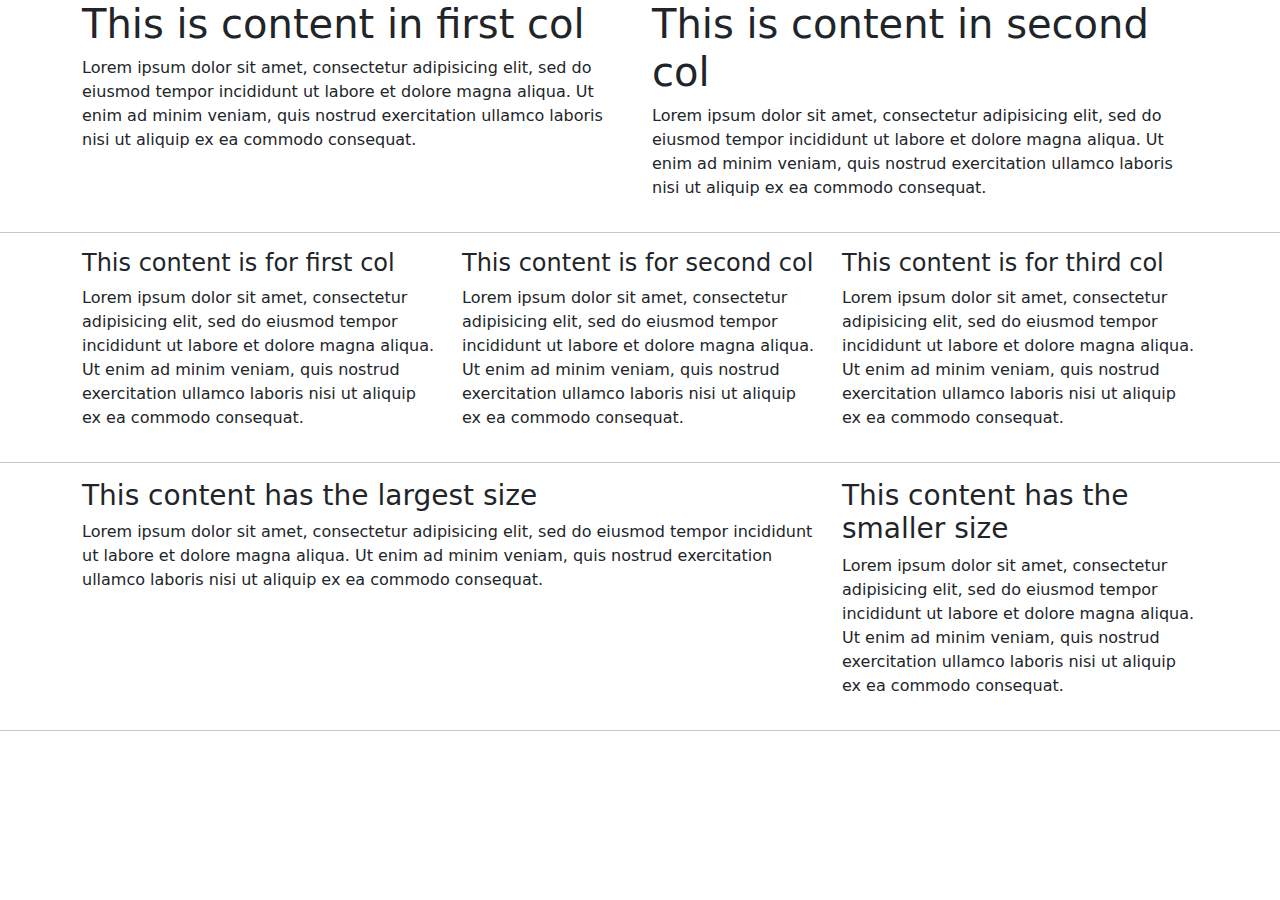
<file: index.html>
<!DOCTYPE html>
<html>
<head>
	<meta charset="utf-8">
	<title>First Encounter With Bootstrap</title>
	<link rel="stylesheet" type="text/css" href="css/bootstrap.min.css">
</head>
<body>
	<div class="container">
		<div class="row">
		<div class="col-md-6">
			<h1>This is content in first col</h1>
			<p>
				Lorem ipsum dolor sit amet, consectetur adipisicing elit, sed do eiusmod
				tempor incididunt ut labore et dolore magna aliqua. Ut enim ad minim veniam,
				quis nostrud exercitation ullamco laboris nisi ut aliquip ex ea commodo
				consequat.
			</p>
		</div>
		<div class="col-md-6">
			<h1>This is content in second col</h1>
			<p>
				Lorem ipsum dolor sit amet, consectetur adipisicing elit, sed do eiusmod
				tempor incididunt ut labore et dolore magna aliqua. Ut enim ad minim veniam,
				quis nostrud exercitation ullamco laboris nisi ut aliquip ex ea commodo
				consequat.
			</p>
		</div>
	    </div>
	</div>

	<hr>

	<div class="container">
		<div class="row">
			<div class="col-md-4">
				<h4>This content is for first col</h4>
				<p>
					Lorem ipsum dolor sit amet, consectetur adipisicing elit, sed do eiusmod
					tempor incididunt ut labore et dolore magna aliqua. Ut enim ad minim veniam,
				    quis nostrud exercitation ullamco laboris nisi ut aliquip ex ea commodo
				    consequat.
				</p>
			</div>
			<div class="col-md-4">
				<h4>This content is for second col</h4>
				<p>
				    Lorem ipsum dolor sit amet, consectetur adipisicing elit, sed do eiusmod
				    tempor incididunt ut labore et dolore magna aliqua. Ut enim ad minim veniam,
				    quis nostrud exercitation ullamco laboris nisi ut aliquip ex ea commodo
				    consequat.
				</p>
			</div>
			<div class="col-md-4">
				<h4>This content is for third col</h4>
				<p>
					Lorem ipsum dolor sit amet, consectetur adipisicing elit, sed do eiusmod
				    tempor incididunt ut labore et dolore magna aliqua. Ut enim ad minim veniam,
				    quis nostrud exercitation ullamco laboris nisi ut aliquip ex ea commodo
				    consequat.
				</p>
			</div>
		</div>
	</div>	
	<hr>
	<div class="container">
	    <div class="row">
	    	<div class="col-md-8">
				<h3>This content has the largest size</h3>
				<p>
					Lorem ipsum dolor sit amet, consectetur adipisicing elit, sed do eiusmod
					tempor incididunt ut labore et dolore magna aliqua. Ut enim ad minim veniam,
					quis nostrud exercitation ullamco laboris nisi ut aliquip ex ea commodo
					consequat.
				</p>
			</div>
			<div class="col-md-4">
				<h3>This content has the smaller size</h3>
				<p>
					Lorem ipsum dolor sit amet, consectetur adipisicing elit, sed do eiusmod
					tempor incididunt ut labore et dolore magna aliqua. Ut enim ad minim veniam,
					quis nostrud exercitation ullamco laboris nisi ut aliquip ex ea commodo
					consequat.
				</p>
			</div>
		</div>
	</div>
	<hr>
    <script type="text/javascript" src="js/jquery-3.6.0.min.js"></script>
    <script type="text/javascript" src="js/bootstrap.min.js"></script>
</body>
</html>
</file>
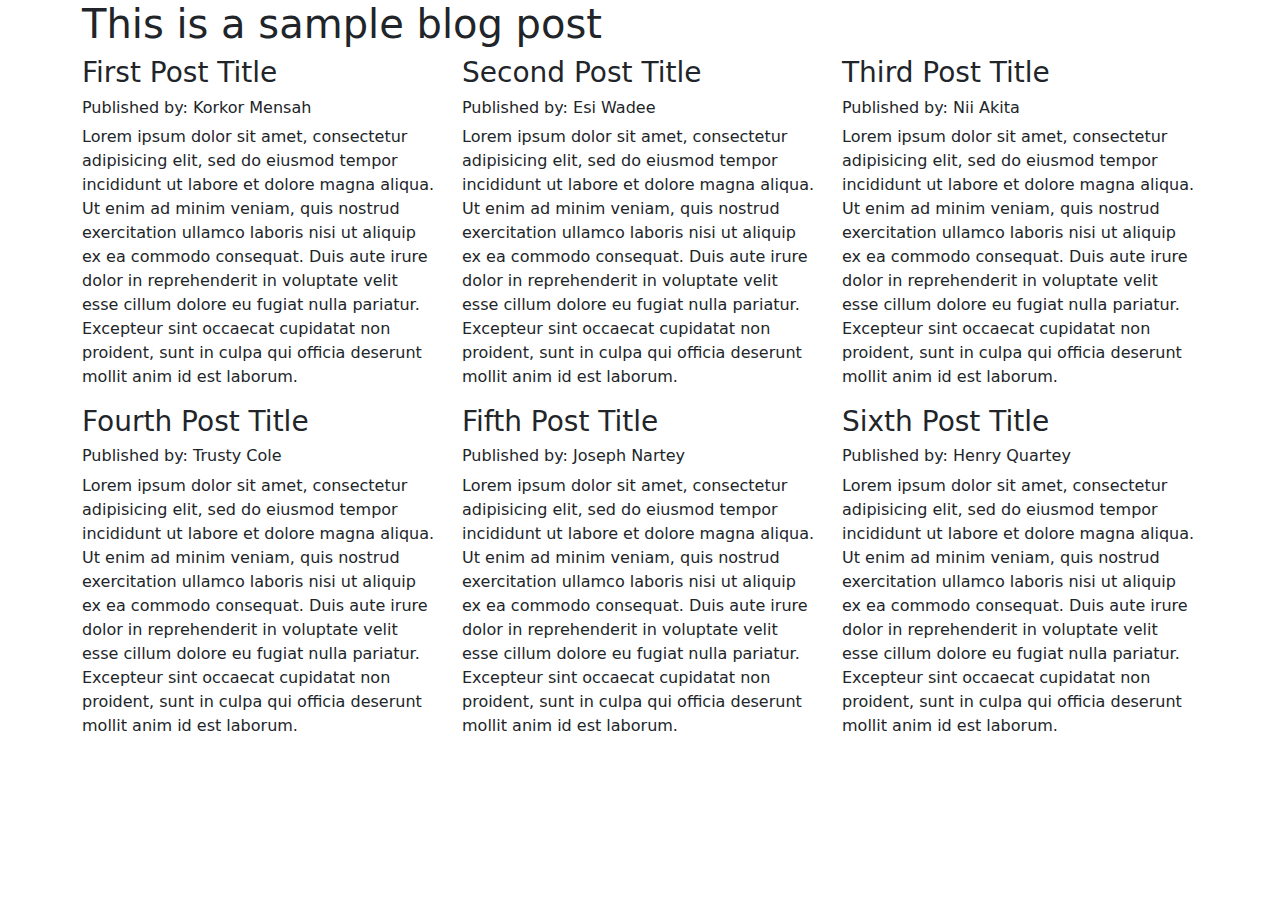
<file: blog.html>
<!DOCTYPE html>
<html>
<head>
	<meta charset="utf-8">
	<title>Simple Blog Post</title>
	<link rel="stylesheet" type="text/css" href="css/bootstrap.css">
</head>
<body>
	<div class="container">
		<div class="row">
			<h1>This is a sample blog post</h1>
		</div>
		<div class="row">
			<div class="col-xs-12 col-sm-6 col-md-4">
				<h3>First Post Title</h3>
				<h6>Published by: Korkor Mensah</h6>
				<p>
					Lorem ipsum dolor sit amet, consectetur adipisicing elit, sed do eiusmod
					tempor incididunt ut labore et dolore magna aliqua. Ut enim ad minim veniam,
					quis nostrud exercitation ullamco laboris nisi ut aliquip ex ea commodo
					consequat. Duis aute irure dolor in reprehenderit in voluptate velit esse
					cillum dolore eu fugiat nulla pariatur. Excepteur sint occaecat cupidatat non
					proident, sunt in culpa qui officia deserunt mollit anim id est laborum.
				</p>
			</div>
			<div class="col-xs-12 col-sm-6 col-md-4">
				<h3>Second Post Title</h3>
				<h6>Published by: Esi Wadee</h6>
				<p>
					Lorem ipsum dolor sit amet, consectetur adipisicing elit, sed do eiusmod
					tempor incididunt ut labore et dolore magna aliqua. Ut enim ad minim veniam,
					quis nostrud exercitation ullamco laboris nisi ut aliquip ex ea commodo
					consequat. Duis aute irure dolor in reprehenderit in voluptate velit esse
					cillum dolore eu fugiat nulla pariatur. Excepteur sint occaecat cupidatat non
					proident, sunt in culpa qui officia deserunt mollit anim id est laborum.
				</p>
			</div>
			<div class="col-xs-12 col-sm-6 col-md-4">
				<h3>Third Post Title</h3>
				<h6>Published by: Nii Akita</h6>
				<p>
					Lorem ipsum dolor sit amet, consectetur adipisicing elit, sed do eiusmod
					tempor incididunt ut labore et dolore magna aliqua. Ut enim ad minim veniam,
					quis nostrud exercitation ullamco laboris nisi ut aliquip ex ea commodo
					consequat. Duis aute irure dolor in reprehenderit in voluptate velit esse
					cillum dolore eu fugiat nulla pariatur. Excepteur sint occaecat cupidatat non
					proident, sunt in culpa qui officia deserunt mollit anim id est laborum.
				</p>
			</div>
			
				<div class="col-xs-12 col-sm-6 col-md-4">
					<h3>Fourth Post Title</h3>
					<h6>Published by: Trusty Cole</h6>
				<p>
					Lorem ipsum dolor sit amet, consectetur adipisicing elit, sed do eiusmod
					tempor incididunt ut labore et dolore magna aliqua. Ut enim ad minim veniam,
					quis nostrud exercitation ullamco laboris nisi ut aliquip ex ea commodo
					consequat. Duis aute irure dolor in reprehenderit in voluptate velit esse
					cillum dolore eu fugiat nulla pariatur. Excepteur sint occaecat cupidatat non
					proident, sunt in culpa qui officia deserunt mollit anim id est laborum.
				</p>
				</div>
				<div class="col-xs-12 col-sm-6 col-md-4">
					<h3>Fifth Post Title</h3>
					<h6>Published by: Joseph Nartey</h6>
				<p>
					Lorem ipsum dolor sit amet, consectetur adipisicing elit, sed do eiusmod
					tempor incididunt ut labore et dolore magna aliqua. Ut enim ad minim veniam,
					quis nostrud exercitation ullamco laboris nisi ut aliquip ex ea commodo
					consequat. Duis aute irure dolor in reprehenderit in voluptate velit esse
					cillum dolore eu fugiat nulla pariatur. Excepteur sint occaecat cupidatat non
					proident, sunt in culpa qui officia deserunt mollit anim id est laborum.
				</p>
				</div>
				<div class="col-xs-12 col-sm-6 col-md-4">
					<h3>Sixth Post Title</h3>
					<h6>Published by: Henry Quartey</h6>
				<p>
					Lorem ipsum dolor sit amet, consectetur adipisicing elit, sed do eiusmod
					tempor incididunt ut labore et dolore magna aliqua. Ut enim ad minim veniam,
					quis nostrud exercitation ullamco laboris nisi ut aliquip ex ea commodo
					consequat. Duis aute irure dolor in reprehenderit in voluptate velit esse
					cillum dolore eu fugiat nulla pariatur. Excepteur sint occaecat cupidatat non
					proident, sunt in culpa qui officia deserunt mollit anim id est laborum.
				</p>
				</div>
		</div>		
	</div>
    <script type="text/javascript" src="js/jquery-3.6.0.min.js"></script>
    <script type="text/javascript" src="js/bootstrap.js"></script>
</body>
</html>
</file>
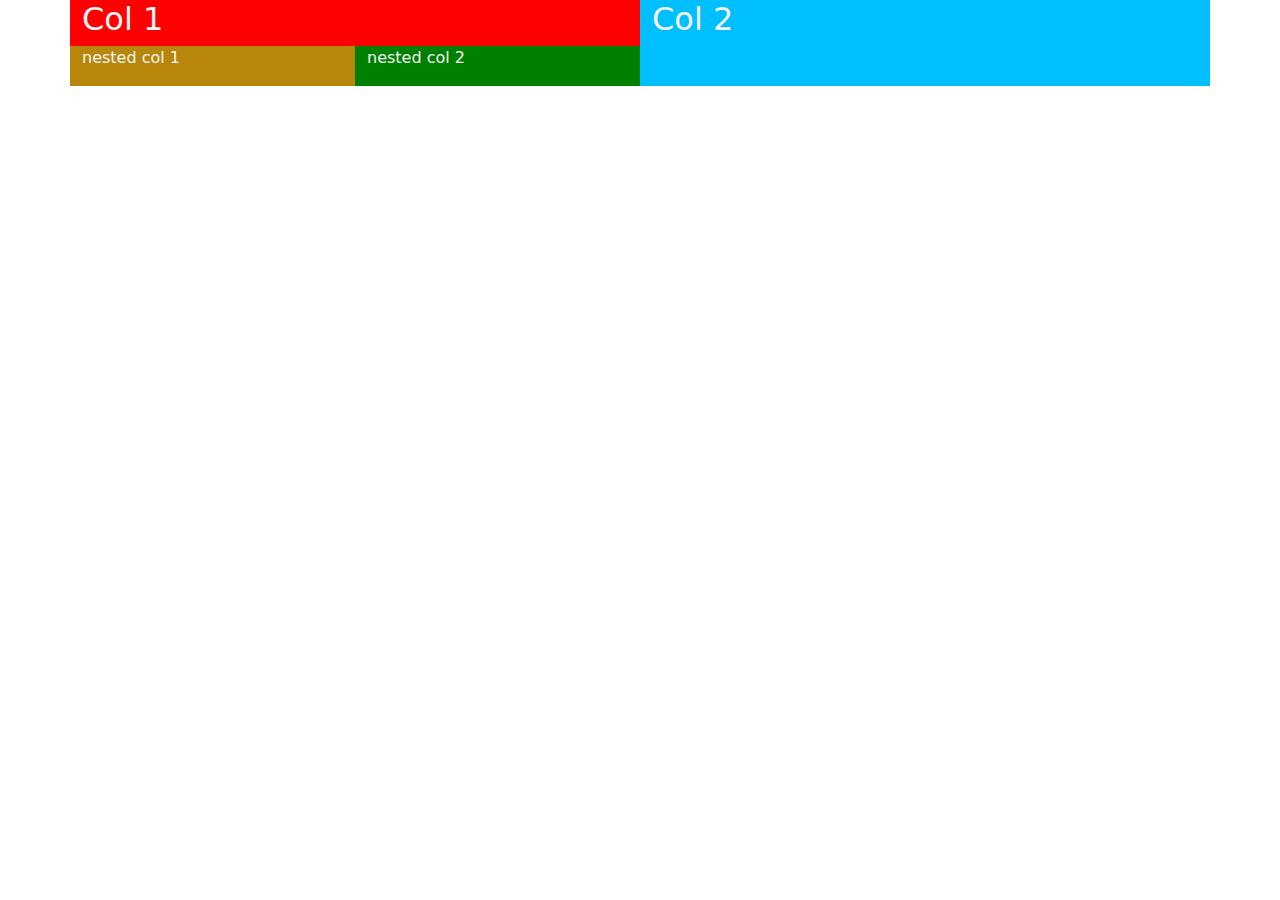
<file: nesting.html>
<!DOCTYPE html>
<html>
<head>
	<meta charset="utf-8">
	<title>Nesting In Bootstrap</title>
	<link rel="stylesheet" type="text/css" href="css/bootstrap.css">
	<link rel="stylesheet" type="text/css" href="css/styles.css">
</head>
<body>
	<div class="container">
		<div class="row">
			<div class="col-md-6 col1">
				<h2>Col 1</h2>
            <div class="row">
				<div class="col-md-6 nested-col-1">
					<p>nested col 1</p>
				</div>
				<div class="col-md-6 nested-col-2">
					<p>nested col 2</p>
				</div>
            </div>
			</div>
			<div class="col-md-6 col2">
				<h2>Col 2</h2>
			</div>
		</div>
	</div>
    <script type="text/javascript" src="js/jquery-3.6.0.min.js"></script>
    <script type="text/javascript" src="js/bootstrap.js"></script>
</body>
</html>
</file>
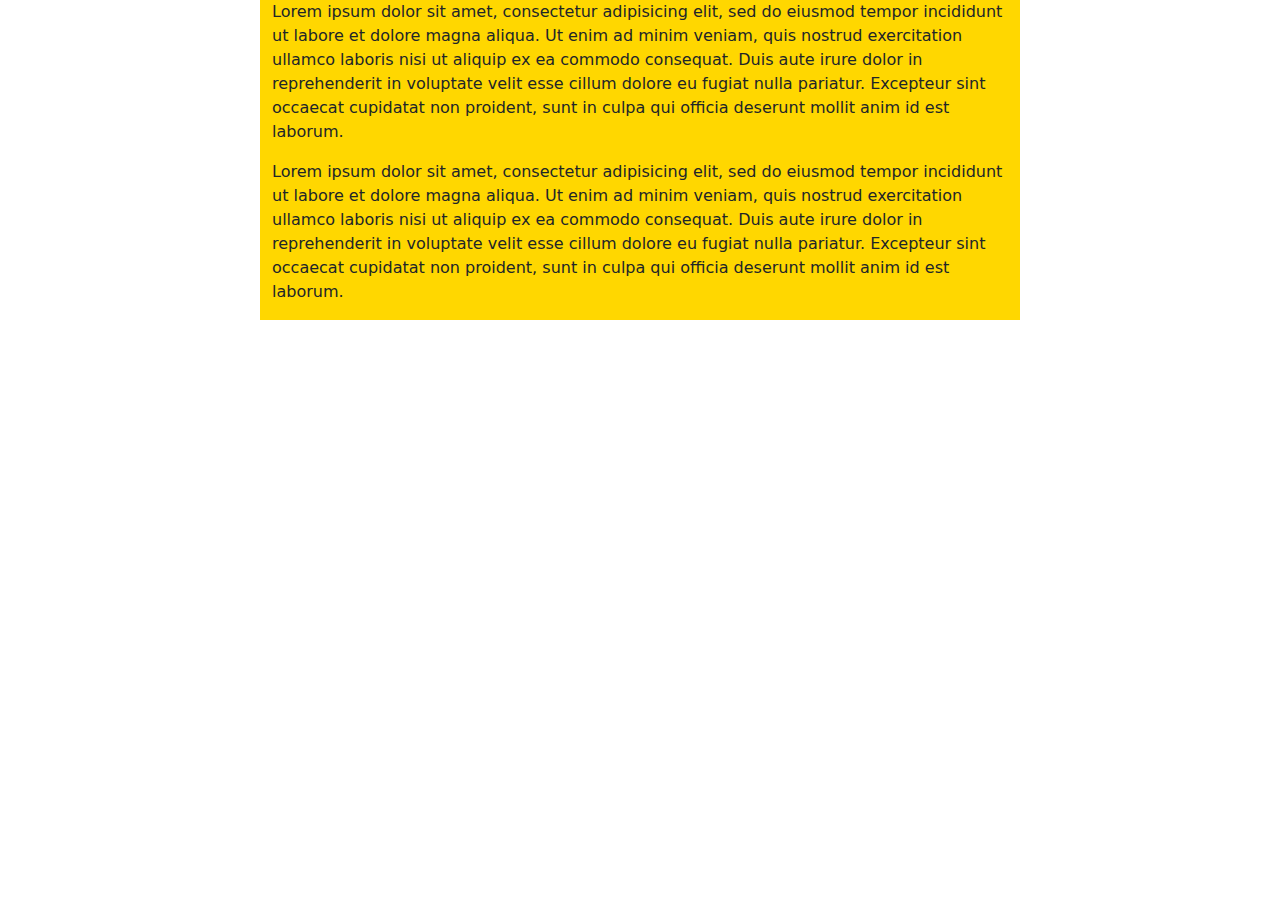
<file: offsetting.html>
<!DOCTYPE html>
<html>
<head>
	<meta charset="utf-8">
	<title>Offsetting In Bootstrap</title>
	<link rel="stylesheet" type="text/css" href="css/bootstrap.css">
	<link rel="stylesheet" type="text/css" href="css/styles-of.css">
</head>
<body>
	<div class="container">
		<div class="row">
			 <div class="col-md-8 offset-md-2 col1">
				<p>
					Lorem ipsum dolor sit amet, consectetur adipisicing elit, sed do eiusmod
					tempor incididunt ut labore et dolore magna aliqua. Ut enim ad minim veniam,
					quis nostrud exercitation ullamco laboris nisi ut aliquip ex ea commodo
					consequat. Duis aute irure dolor in reprehenderit in voluptate velit esse
					cillum dolore eu fugiat nulla pariatur. Excepteur sint occaecat cupidatat non
					proident, sunt in culpa qui officia deserunt mollit anim id est laborum.
				</p>
				<p>
					Lorem ipsum dolor sit amet, consectetur adipisicing elit, sed do eiusmod
					tempor incididunt ut labore et dolore magna aliqua. Ut enim ad minim veniam,
					quis nostrud exercitation ullamco laboris nisi ut aliquip ex ea commodo
					consequat. Duis aute irure dolor in reprehenderit in voluptate velit esse
					cillum dolore eu fugiat nulla pariatur. Excepteur sint occaecat cupidatat non
					proident, sunt in culpa qui officia deserunt mollit anim id est laborum.
				</p>
			</div>
		</div>
	</div>
    <script type="text/javascript" src="js/jquery-3.6.0.min.js"></script>
    <script type="text/javascript" src="js/bootstrap.js"></script>
</body>
</html>
</file>
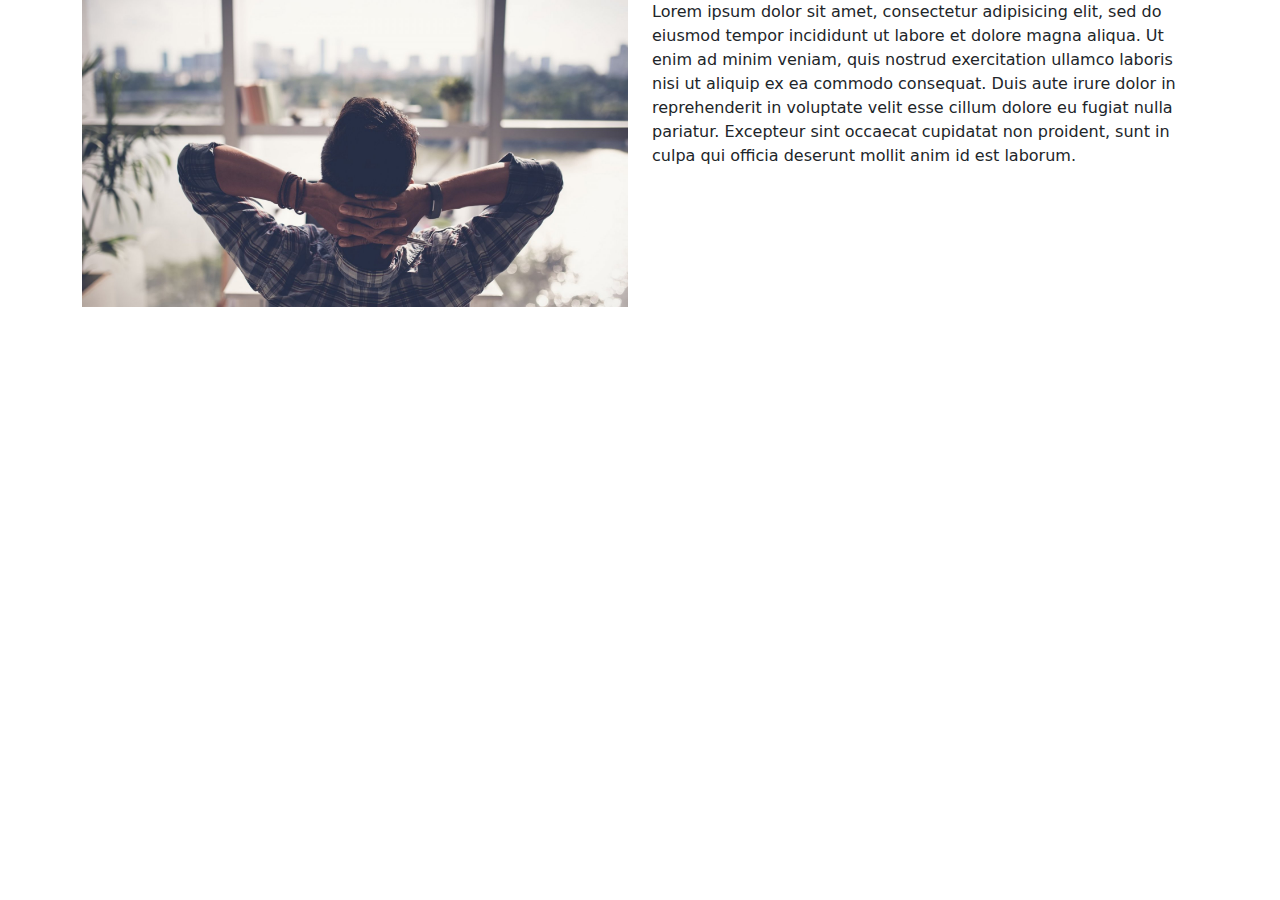
<file: responsive-images.html>
<!DOCTYPE html>
<html>
<head>
	<meta charset="utf-8">
	<title>Responsive Images In Bootstrap</title>
	<link rel="stylesheet" type="text/css" href="css/bootstrap.css">
</head>
<body>
	<div class="container">
		<div class="row">
			<div class="col-md-6">
				<img src="images/relax.jpg" class="img-fluid">
			</div>
			<div class="col-md-6">
				<p>
					Lorem ipsum dolor sit amet, consectetur adipisicing elit, sed do eiusmod
					tempor incididunt ut labore et dolore magna aliqua. Ut enim ad minim veniam,
					quis nostrud exercitation ullamco laboris nisi ut aliquip ex ea commodo
					consequat. Duis aute irure dolor in reprehenderit in voluptate velit esse
					cillum dolore eu fugiat nulla pariatur. Excepteur sint occaecat cupidatat non
					proident, sunt in culpa qui officia deserunt mollit anim id est laborum.
				</p>
			</div>
		</div>
	</div>
    <script type="text/javascript" src="js/jquery-3.6.0.min.js"></script>
    <script type="text/javascript" src="js/bootstrap.js"></script>
</body>
</html>
</file>
<file: css/styles.css>
.col1 {
	background-color: red;
	color: whitesmoke;
}

.col2 {
	background-color: deepskyblue;
	color: whitesmoke;
}

.nested-col-1 {
    background-color: darkgoldenrod;
    color: whitesmoke;
}

.nested-col-2 {
	background-color: green;
	color: whitesmoke;
}
</file>
<file: css/styles-of.css>
.col1 {
	background-color: gold;
}
</file>
